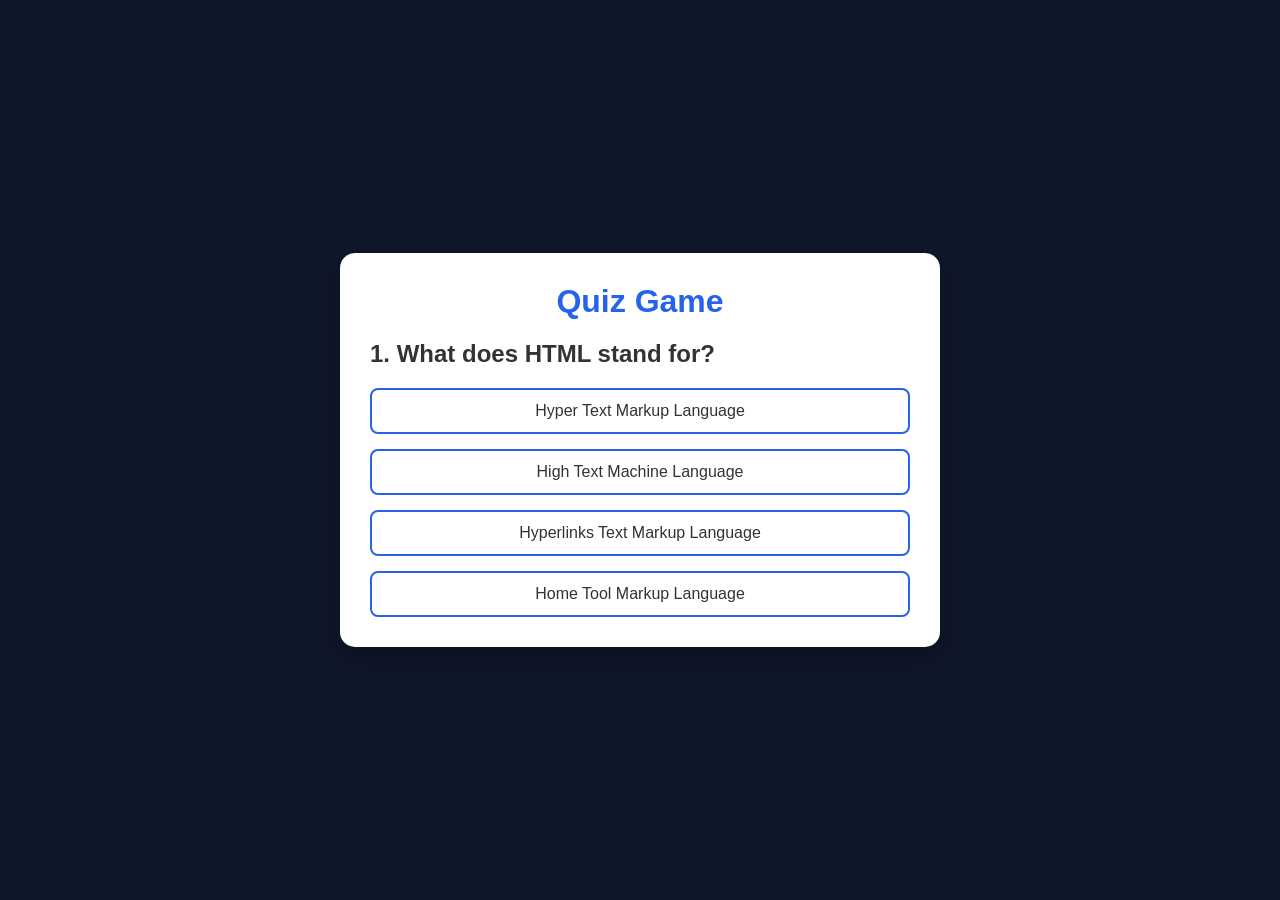
<file: SkillCraft_Task3_QuizGame/index.html>
<!DOCTYPE html>
<html lang="en">
<head>
    <meta charset="UTF-8">
    <meta name="viewport" content="width=device-width, initial-scale=1.0">
    <title>Quiz Game</title>
    <link rel="stylesheet" href="style.css">
</head>
<body>

<div class="quiz-container">

    <h1>Quiz Game</h1>

    <div id="quiz">

        <h2 id="question">Question</h2>

        <div id="answer-buttons" class="btn-container">

            <button class="btn">Answer 1</button>
            <button class="btn">Answer 2</button>
            <button class="btn">Answer 3</button>
            <button class="btn">Answer 4</button>

        </div>

        <button id="next-btn">Next</button>

    </div>

</div>

<script src="script.js"></script>

</body>
</html>
</file>
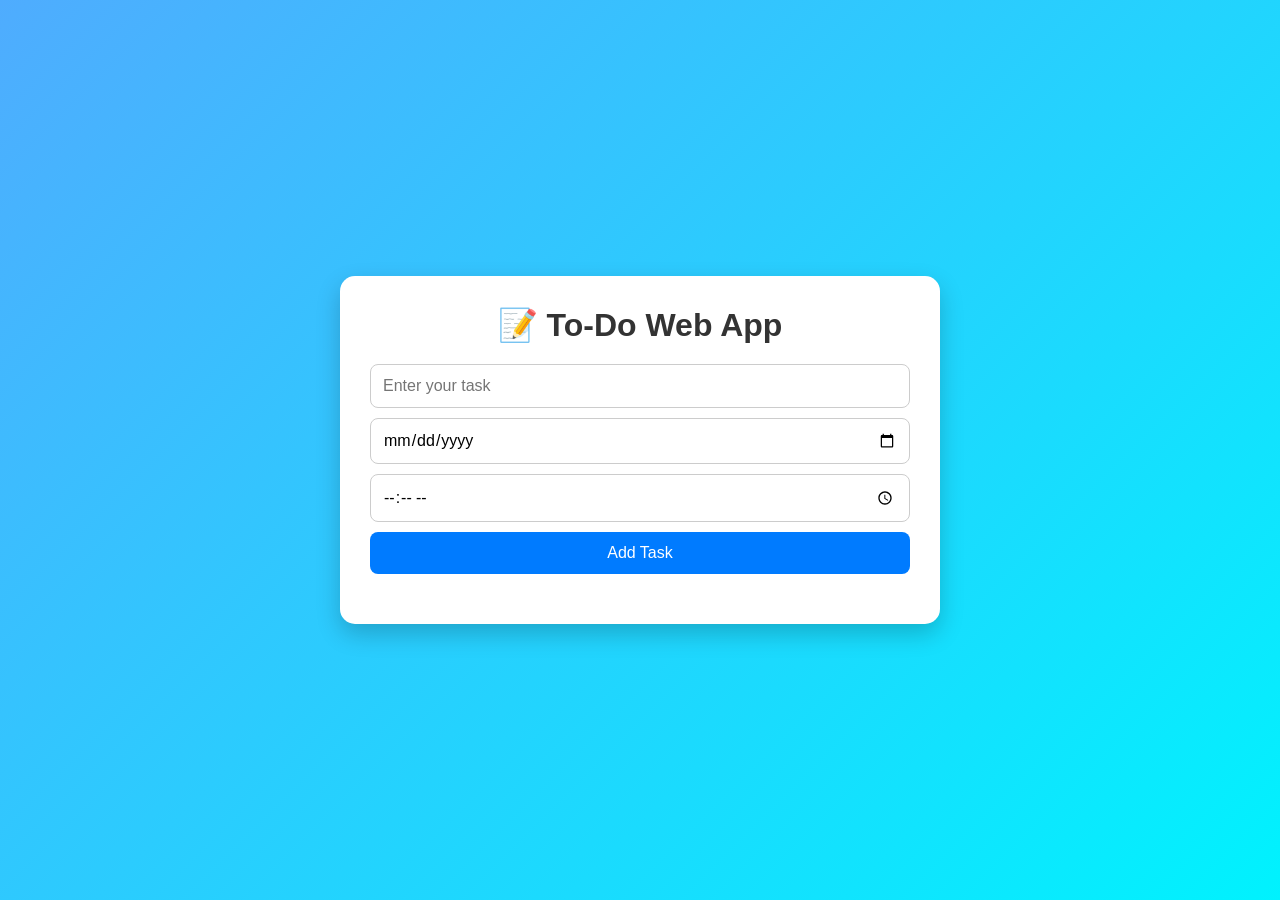
<file: SkillCraft_Task4_TodoApp/index.html>
<!DOCTYPE html>
<html lang="en">
<head>
    <meta charset="UTF-8">
    <meta name="viewport" content="width=device-width, initial-scale=1.0">
    <title>To-Do Web App</title>
    <link rel="stylesheet" href="style.css">
</head>
<body>

<div class="container">
    <h1>📝 To-Do Web App</h1>

    <div class="input-section">
        <input type="text" id="taskInput" placeholder="Enter your task">

        <input type="date" id="taskDate">

        <input type="time" id="taskTime">

        <button id="addTaskBtn">Add Task</button>
    </div>

    <ul id="taskList"></ul>
</div>

<script src="script.js"></script>

</body>
</html>
</file>
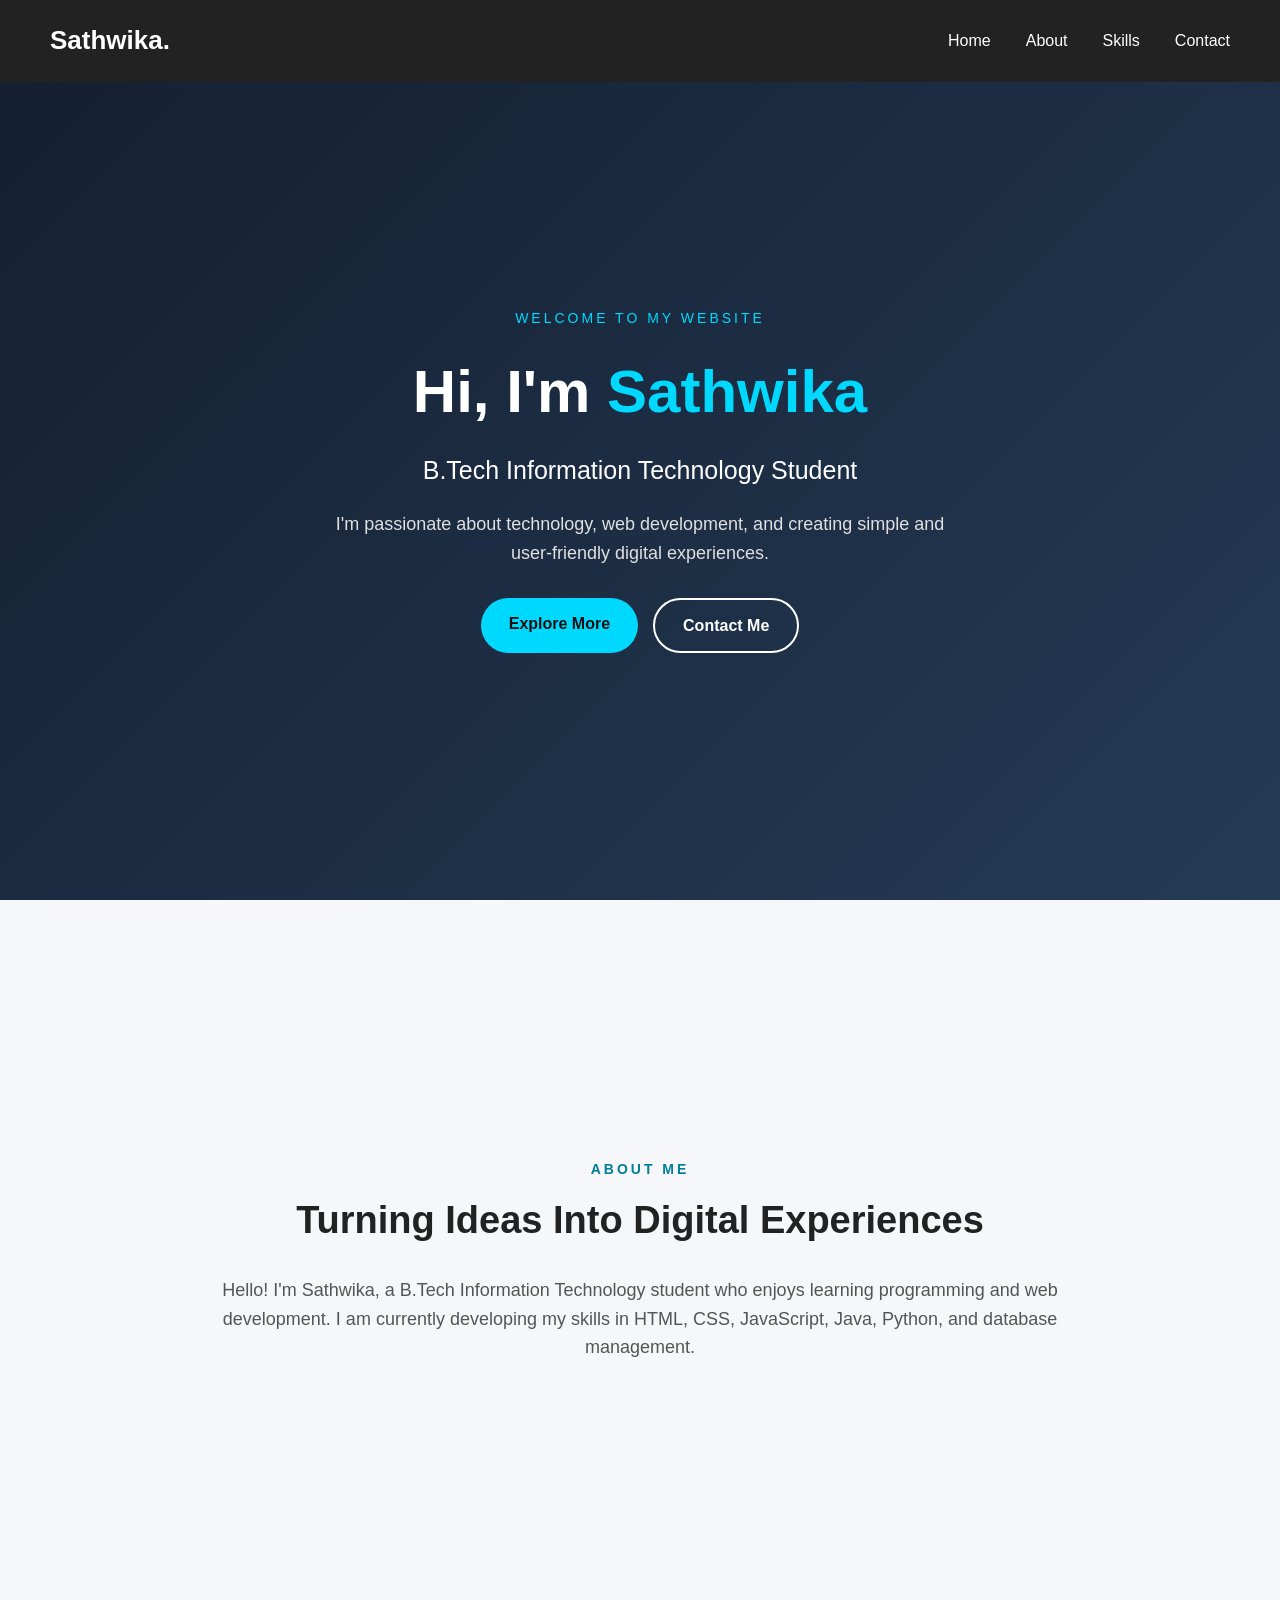
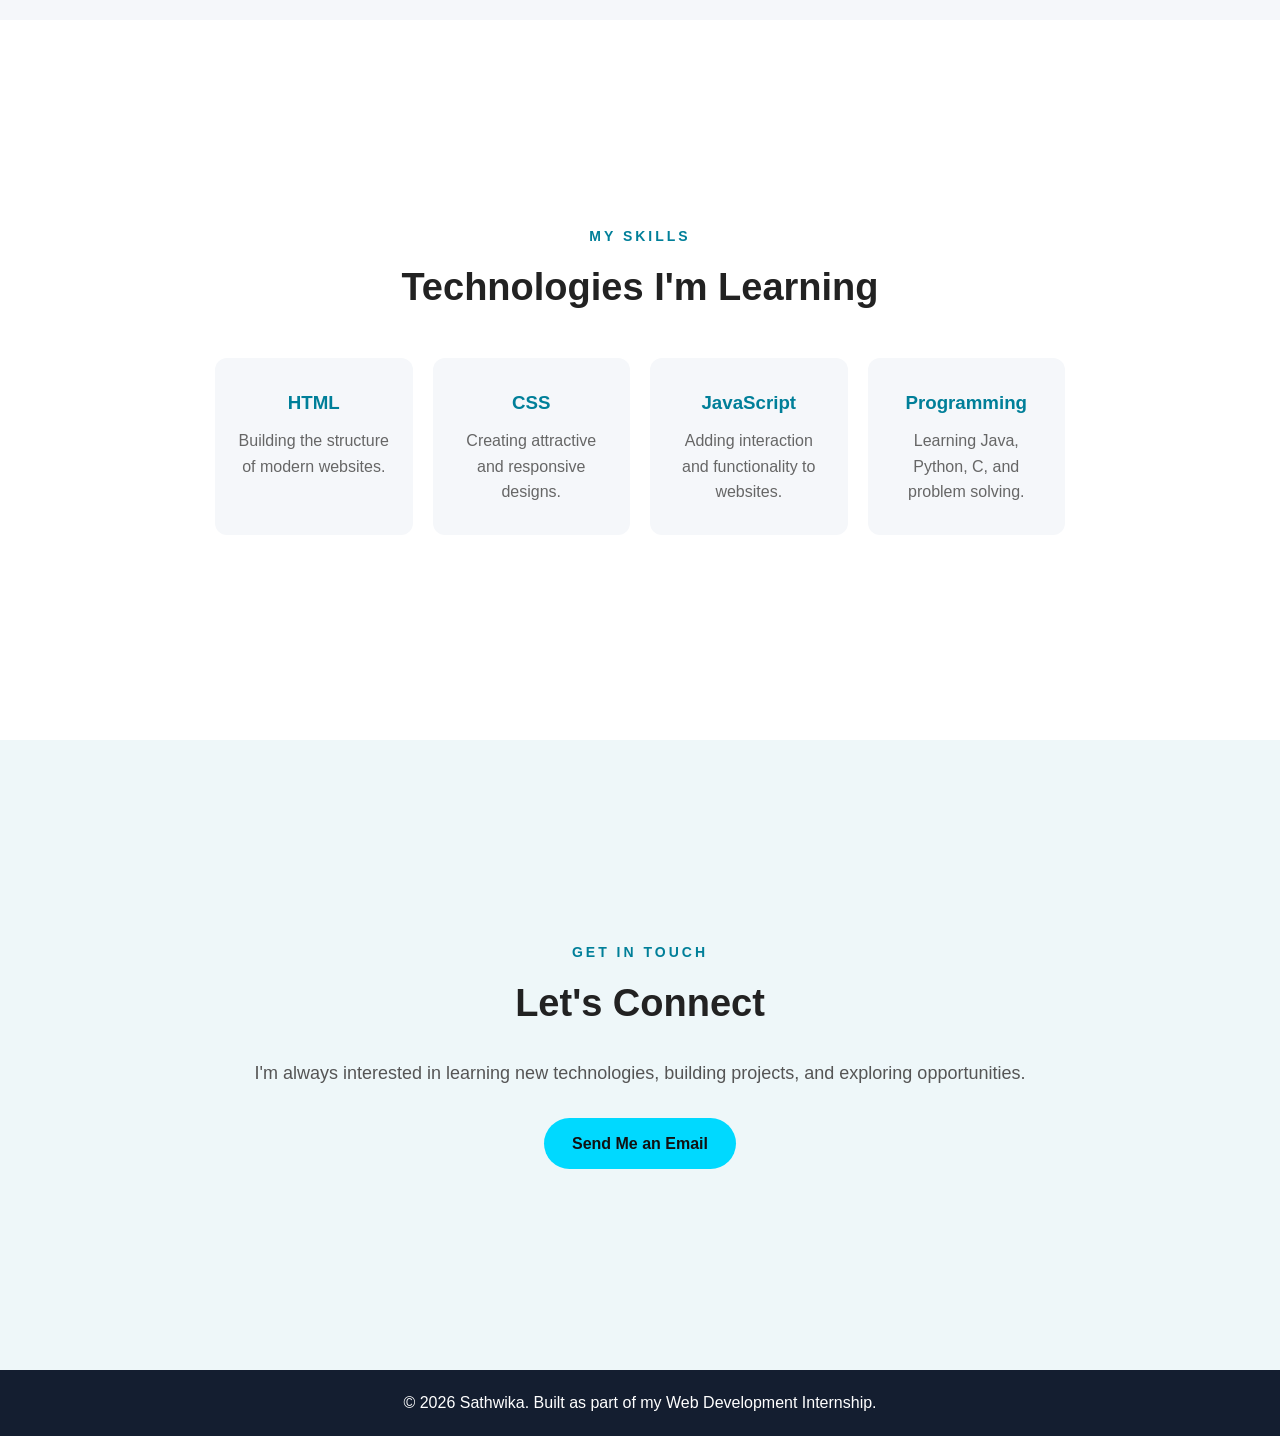
<file: Task1_responisiveLandingPage/index.html>
<!DOCTYPE html>
<html lang="en">
<head>
    <meta charset="UTF-8">
    <meta name="viewport" content="width=device-width, initial-scale=1.0">

    <title>Sathwika | Web Developer</title>

    <link rel="stylesheet" href="style.css">
</head>

<body>

    <!-- Navigation Bar -->
    <nav id="navbar">
        <div class="logo">Sathwika.</div>

        <ul class="nav-links">
            <li><a href="#home">Home</a></li>
            <li><a href="#about">About</a></li>
            <li><a href="#services">Skills</a></li>
            <li><a href="#contact">Contact</a></li>
        </ul>
    </nav>


    <!-- Hero Section -->
    <section id="home" class="hero">

        <div class="hero-content">
            <p class="welcome">WELCOME TO MY WEBSITE</p>

            <h1>Hi, I'm <span>Sathwika</span></h1>

            <h2>B.Tech Information Technology Student</h2>

            <p class="intro">
                I'm passionate about technology, web development,
                and creating simple and user-friendly digital experiences.
            </p>

            <div class="hero-buttons">
                <a href="#about" class="primary-btn">Explore More</a>
                <a href="#contact" class="secondary-btn">Contact Me</a>
            </div>
        </div>

    </section>


    <!-- About Section -->
    <section id="about" class="section">

        <div class="section-content">

            <p class="section-label">ABOUT ME</p>

            <h2>Turning Ideas Into Digital Experiences</h2>

            <p>
                Hello! I'm Sathwika, a B.Tech Information Technology student
                who enjoys learning programming and web development.
                I am currently developing my skills in HTML, CSS, JavaScript,
                Java, Python, and database management.
            </p>

        </div>

    </section>


    <!-- Skills Section -->
    <section id="services" class="section skills-section">

        <div class="section-content">

            <p class="section-label">MY SKILLS</p>

            <h2>Technologies I'm Learning</h2>

            <div class="skills-container">

                <div class="skill-card">
                    <h3>HTML</h3>
                    <p>Building the structure of modern websites.</p>
                </div>

                <div class="skill-card">
                    <h3>CSS</h3>
                    <p>Creating attractive and responsive designs.</p>
                </div>

                <div class="skill-card">
                    <h3>JavaScript</h3>
                    <p>Adding interaction and functionality to websites.</p>
                </div>

                <div class="skill-card">
                    <h3>Programming</h3>
                    <p>Learning Java, Python, C, and problem solving.</p>
                </div>

            </div>

        </div>

    </section>


    <!-- Contact Section -->
    <section id="contact" class="section contact-section">

        <div class="section-content">

            <p class="section-label">GET IN TOUCH</p>

            <h2>Let's Connect</h2>

            <p>
                I'm always interested in learning new technologies,
                building projects, and exploring opportunities.
            </p>

            <a href="mailto:your-email@gmail.com" class="primary-btn">
                Send Me an Email
            </a>

        </div>

    </section>


    <!-- Footer -->
    <footer>
        <p>© 2026 Sathwika. Built as part of my Web Development Internship.</p>
    </footer>


    <script src="script.js"></script>

</body>
</html>
</file>
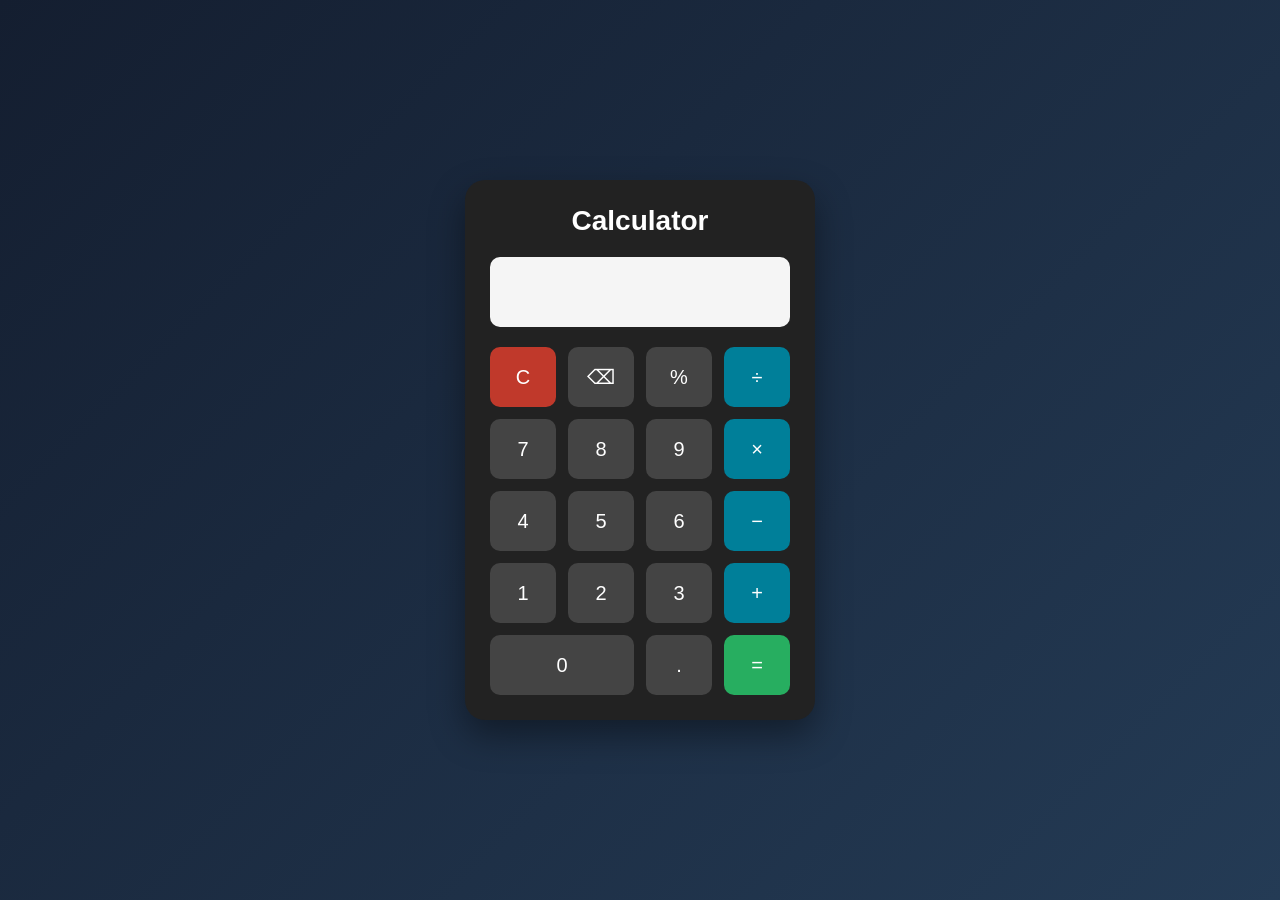
<file: Task2_Calculator/index.html>
<!DOCTYPE html>
<html lang="en">
<head>
    <meta charset="UTF-8">
    <meta name="viewport" content="width=device-width, initial-scale=1.0">

    <title>Calculator | Sathwika</title>

    <link rel="stylesheet" href="style.css">
</head>

<body>

    <div class="calculator">

        <h1>Calculator</h1>

        <!-- Display -->
        <input type="text" id="display" readonly>

        <!-- Calculator Buttons -->
        <div class="buttons">

            <button class="clear" onclick="clearDisplay()">C</button>
            <button onclick="deleteLast()">⌫</button>
            <button onclick="appendValue('%')">%</button>
            <button class="operator" onclick="appendValue('/')">÷</button>

            <button onclick="appendValue('7')">7</button>
            <button onclick="appendValue('8')">8</button>
            <button onclick="appendValue('9')">9</button>
            <button class="operator" onclick="appendValue('*')">×</button>

            <button onclick="appendValue('4')">4</button>
            <button onclick="appendValue('5')">5</button>
            <button onclick="appendValue('6')">6</button>
            <button class="operator" onclick="appendValue('-')">−</button>

            <button onclick="appendValue('1')">1</button>
            <button onclick="appendValue('2')">2</button>
            <button onclick="appendValue('3')">3</button>
            <button class="operator" onclick="appendValue('+')">+</button>

            <button onclick="appendValue('0')" class="zero">0</button>
            <button onclick="appendValue('.')">.</button>
            <button class="equals" onclick="calculate()">=</button>

        </div>

    </div>

    <script src="script.js"></script>

</body>
</html>
</file>
<file: SkillCraft_Task3_QuizGame/style.css>
*{
    margin:0;
    padding:0;
    box-sizing:border-box;
    font-family:Arial,sans-serif;
}

body{
    background:#0f172a;
    display:flex;
    justify-content:center;
    align-items:center;
    min-height:100vh;
}

.quiz-container{
    background:#fff;
    width:90%;
    max-width:600px;
    padding:30px;
    border-radius:15px;
    box-shadow:0 10px 30px rgba(0,0,0,0.3);
}

.quiz-container h1{
    text-align:center;
    color:#2563eb;
    margin-bottom:20px;
}

#question{
    margin-bottom:20px;
    color:#333;
}

.btn-container{
    display:flex;
    flex-direction:column;
    gap:15px;
}

.btn{
    padding:12px;
    border:2px solid #2563eb;
    background:white;
    color:#333;
    border-radius:8px;
    cursor:pointer;
    font-size:16px;
    transition:0.3s;
}

.btn:hover{
    background:#2563eb;
    color:white;
}

#next-btn{
    display:none;
    margin:25px auto 0;
    padding:12px 30px;
    background:#2563eb;
    color:white;
    border:none;
    border-radius:8px;
    cursor:pointer;
    font-size:16px;
}

#next-btn:hover{
    background:#1d4ed8;
}
</file>
<file: SkillCraft_Task4_TodoApp/style.css>
*{
    margin:0;
    padding:0;
    box-sizing:border-box;
    font-family:Arial, Helvetica, sans-serif;
}

body{
    background:linear-gradient(135deg,#4facfe,#00f2fe);
    min-height:100vh;
    display:flex;
    justify-content:center;
    align-items:center;
}

.container{
    width:90%;
    max-width:600px;
    background:#fff;
    padding:30px;
    border-radius:15px;
    box-shadow:0 10px 25px rgba(0,0,0,0.2);
}

h1{
    text-align:center;
    margin-bottom:20px;
    color:#333;
}

.input-section{
    display:flex;
    flex-direction:column;
    gap:10px;
}

input{
    padding:12px;
    border:1px solid #ccc;
    border-radius:8px;
    font-size:16px;
}

button{
    padding:12px;
    border:none;
    background:#007bff;
    color:white;
    font-size:16px;
    border-radius:8px;
    cursor:pointer;
    transition:0.3s;
}

button:hover{
    background:#0056b3;
}

ul{
    list-style:none;
    margin-top:20px;
}

li{
    background:#f8f9fa;
    padding:15px;
    border-radius:10px;
    margin-bottom:12px;
    display:flex;
    justify-content:space-between;
    align-items:center;
    flex-wrap:wrap;
}

.task-info{
    flex:1;
}

.completed{
    text-decoration:line-through;
    color:gray;
}

.actions{
    display:flex;
    gap:8px;
}

.complete-btn{
    background:#28a745;
}

.edit-btn{
    background:#ffc107;
    color:black;
}

.delete-btn{
    background:#dc3545;
}
</file>
<file: Task1_responisiveLandingPage/style.css>
/* =========================
   GENERAL SETTINGS
========================= */

* {
    margin: 0;
    padding: 0;
    box-sizing: border-box;
    scroll-behavior: smooth;
}

body {
    font-family: Arial, sans-serif;
    line-height: 1.6;
    color: #222;
}

/* =========================
   NAVIGATION BAR
========================= */

#navbar {
    position: fixed;
    top: 0;
    left: 0;
    width: 100%;
    padding: 20px 8%;
    display: flex;
    justify-content: space-between;
    align-items: center;
    background-color: rgba(20, 20, 30, 0.95);
    color: white;
    z-index: 1000;
    transition: all 0.3s ease;
}

.logo {
    font-size: 26px;
    font-weight: bold;
}

.nav-links {
    display: flex;
    list-style: none;
    gap: 35px;
}

.nav-links a {
    color: white;
    text-decoration: none;
    font-size: 16px;
    font-weight: 500;
    transition: color 0.3s ease;
}

.nav-links a:hover {
    color: #00d9ff;
}

/* =========================
   HERO SECTION
========================= */

.hero {
    min-height: 100vh;
    padding: 120px 8% 60px;
    display: flex;
    align-items: center;
    justify-content: center;
    text-align: center;
    color: white;
    background: linear-gradient(135deg, #141e30, #243b55);
}

.hero-content {
    max-width: 800px;
}

.welcome {
    font-size: 14px;
    letter-spacing: 3px;
    margin-bottom: 15px;
    color: #00d9ff;
}

.hero h1 {
    font-size: 60px;
    margin-bottom: 10px;
}

.hero h1 span {
    color: #00d9ff;
}

.hero h2 {
    font-size: 25px;
    font-weight: normal;
    margin-bottom: 20px;
}

.intro {
    font-size: 18px;
    max-width: 650px;
    margin: 0 auto 30px;
    color: #e0e0e0;
}

/* =========================
   BUTTONS
========================= */

.hero-buttons {
    display: flex;
    justify-content: center;
    gap: 15px;
    flex-wrap: wrap;
}

.primary-btn,
.secondary-btn {
    display: inline-block;
    padding: 13px 28px;
    border-radius: 30px;
    text-decoration: none;
    font-weight: bold;
    transition: all 0.3s ease;
}

.primary-btn {
    background-color: #00d9ff;
    color: #111;
}

.primary-btn:hover {
    transform: translateY(-3px);
    background-color: white;
}

.secondary-btn {
    border: 2px solid white;
    color: white;
}

.secondary-btn:hover {
    background-color: white;
    color: #111;
}

/* =========================
   GENERAL SECTIONS
========================= */

.section {
    min-height: 80vh;
    padding: 100px 8%;
    display: flex;
    align-items: center;
    justify-content: center;
    text-align: center;
}

.section-content {
    max-width: 850px;
}

.section-label {
    color: #007f99;
    font-size: 14px;
    font-weight: bold;
    letter-spacing: 3px;
    margin-bottom: 10px;
}

.section h2 {
    font-size: 38px;
    margin-bottom: 25px;
}

/* =========================
   ABOUT SECTION
========================= */

#about {
    background-color: #f5f7fa;
}

#about p:not(.section-label) {
    font-size: 18px;
    color: #555;
}

/* =========================
   SKILLS SECTION
========================= */

.skills-section {
    background-color: white;
}

.skills-container {
    display: grid;
    grid-template-columns: repeat(4, 1fr);
    gap: 20px;
    margin-top: 40px;
}

.skill-card {
    padding: 30px 20px;
    border-radius: 12px;
    background-color: #f5f7fa;
    transition: transform 0.3s ease, box-shadow 0.3s ease;
}

.skill-card:hover {
    transform: translateY(-8px);
    box-shadow: 0 10px 25px rgba(0, 0, 0, 0.1);
}

.skill-card h3 {
    margin-bottom: 10px;
    color: #007f99;
}

.skill-card p {
    color: #666;
}

/* =========================
   CONTACT SECTION
========================= */

.contact-section {
    min-height: 70vh;
    background-color: #eef7f9;
}

.contact-section p:not(.section-label) {
    font-size: 18px;
    color: #555;
    margin-bottom: 30px;
}

/* =========================
   FOOTER
========================= */

footer {
    padding: 20px;
    text-align: center;
    background-color: #141e30;
    color: white;
}

/* =========================
   RESPONSIVE DESIGN
========================= */

@media (max-width: 900px) {

    .skills-container {
        grid-template-columns: repeat(2, 1fr);
    }

    .hero h1 {
        font-size: 48px;
    }
}

@media (max-width: 768px) {

    #navbar {
        padding: 15px 5%;
        flex-direction: column;
        gap: 10px;
    }

    .nav-links {
        gap: 15px;
        flex-wrap: wrap;
        justify-content: center;
    }

    .nav-links a {
        font-size: 14px;
    }

    .hero {
        padding-top: 160px;
    }

    .hero h1 {
        font-size: 38px;
    }

    .hero h2 {
        font-size: 20px;
    }

    .intro {
        font-size: 16px;
    }

    .section h2 {
        font-size: 30px;
    }

    .skills-container {
        grid-template-columns: 1fr;
    }
}
</file>
<file: Task2_Calculator/style.css>
/* General Settings */
* {
    margin: 0;
    padding: 0;
    box-sizing: border-box;
}

body {
    min-height: 100vh;
    display: flex;
    justify-content: center;
    align-items: center;
    font-family: Arial, sans-serif;
    background: linear-gradient(135deg, #141e30, #243b55);
}

/* Calculator Box */
.calculator {
    width: 350px;
    padding: 25px;
    background-color: #222;
    border-radius: 20px;
    box-shadow: 0 15px 35px rgba(0, 0, 0, 0.4);
}

/* Calculator Heading */
.calculator h1 {
    text-align: center;
    color: white;
    margin-bottom: 20px;
    font-size: 28px;
}

/* Display */
#display {
    width: 100%;
    height: 70px;
    margin-bottom: 20px;
    padding: 10px 15px;
    border: none;
    border-radius: 10px;
    background-color: #f5f5f5;
    color: #222;
    font-size: 30px;
    text-align: right;
    outline: none;
}

/* Buttons Grid */
.buttons {
    display: grid;
    grid-template-columns: repeat(4, 1fr);
    gap: 12px;
}

/* General Button */
button {
    height: 60px;
    border: none;
    border-radius: 10px;
    background-color: #444;
    color: white;
    font-size: 20px;
    cursor: pointer;
    transition: 0.2s;
}

/* Button Hover */
button:hover {
    transform: scale(1.05);
    background-color: #555;
}

/* Button Click */
button:active {
    transform: scale(0.95);
}

/* Operator Buttons */
.operator {
    background-color: #007f99;
}

.operator:hover {
    background-color: #00a8c6;
}

/* Clear Button */
.clear {
    background-color: #c0392b;
}

.clear:hover {
    background-color: #e74c3c;
}

/* Equal Button */
.equals {
    background-color: #27ae60;
}

.equals:hover {
    background-color: #2ecc71;
}

/* Zero Button */
.zero {
    grid-column: span 2;
}

/* Responsive Design */
@media (max-width: 400px) {

    .calculator {
        width: 90%;
        padding: 20px;
    }

    button {
        height: 55px;
        font-size: 18px;
    }

    #display {
        font-size: 25px;
    }
}
</file>
